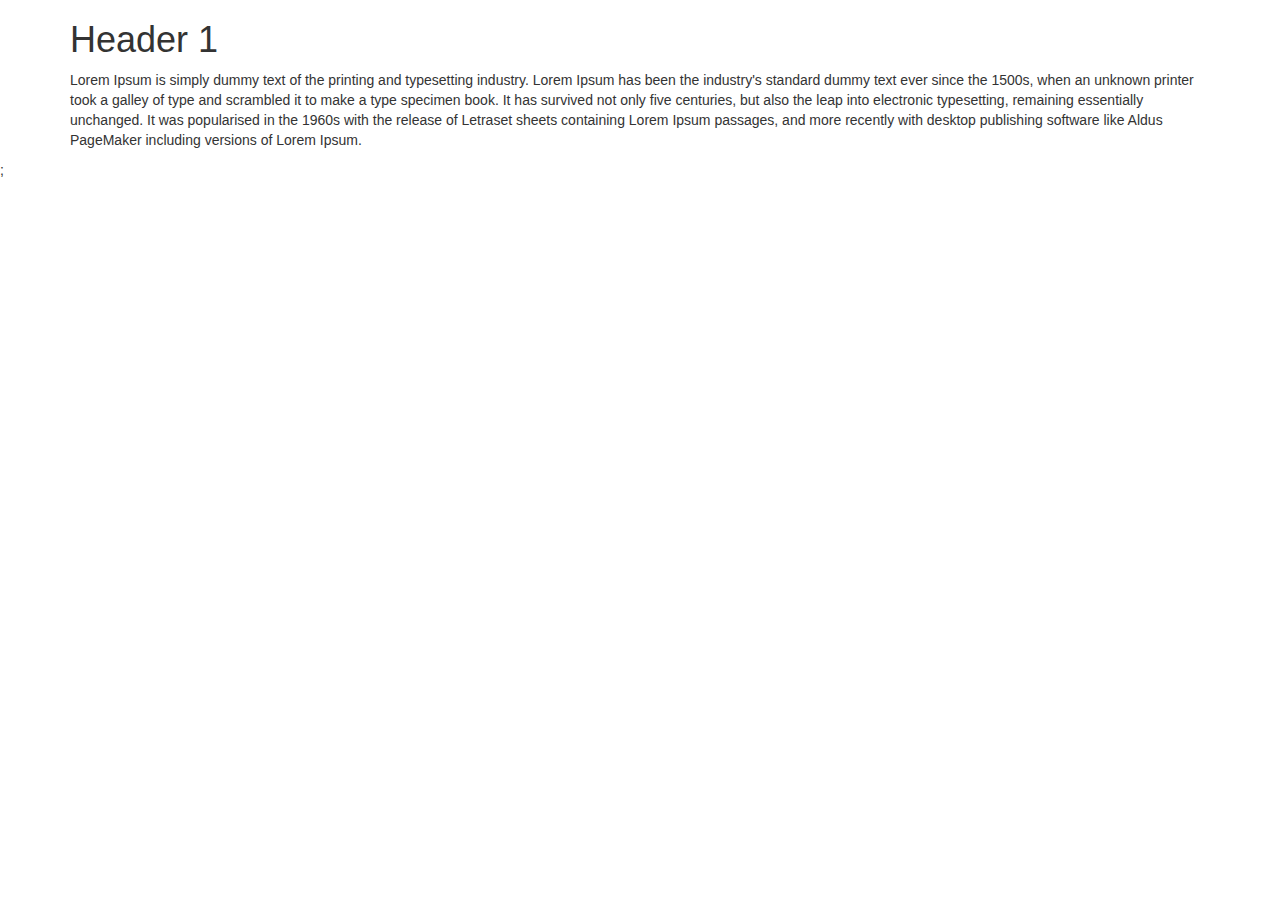
<file: simple-website-generator/index.html>
<!DOCTYPE html>
    <html lang="en">
    <head>
        <meta charset="UTF-8">
        <meta http-equiv="X-UA-Compatible" content="IE=edge">
        <meta name="viewport" content="width=device-width, initial-scale=1.0">
        <title>Document</title>
        <link rel="stylesheet" href="https://maxcdn.bootstrapcdn.com/bootstrap/3.4.1/css/bootstrap.min.css">
    </head>
    <body>
    <div class="container">
    
     <h1 class= "fw-normal fw-bold fst-italic text-start ">Header 1</h1>
     <p class= "text-start ">Lorem Ipsum is simply dummy text of the printing and typesetting industry. Lorem Ipsum has been the industry's standard dummy text ever since the 1500s, when an unknown printer took a galley of type and scrambled it to make a type specimen book. It has survived not only five centuries, but also the leap into electronic typesetting, remaining essentially unchanged. It was popularised in the 1960s with the release of Letraset sheets containing Lorem Ipsum passages, and more recently with desktop publishing software like Aldus PageMaker including versions of Lorem Ipsum.</p>

 
      </div>     
      <!-- jQuery library -->
      <script src="https://ajax.googleapis.com/ajax/libs/jquery/3.6.3/jquery.min.js"></script>

      <!-- Latest compiled JavaScript -->
      <script src="https://maxcdn.bootstrapcdn.com/bootstrap/3.4.1/js/bootstrap.min.js"></script>
    </body>
  </html>;
</file>
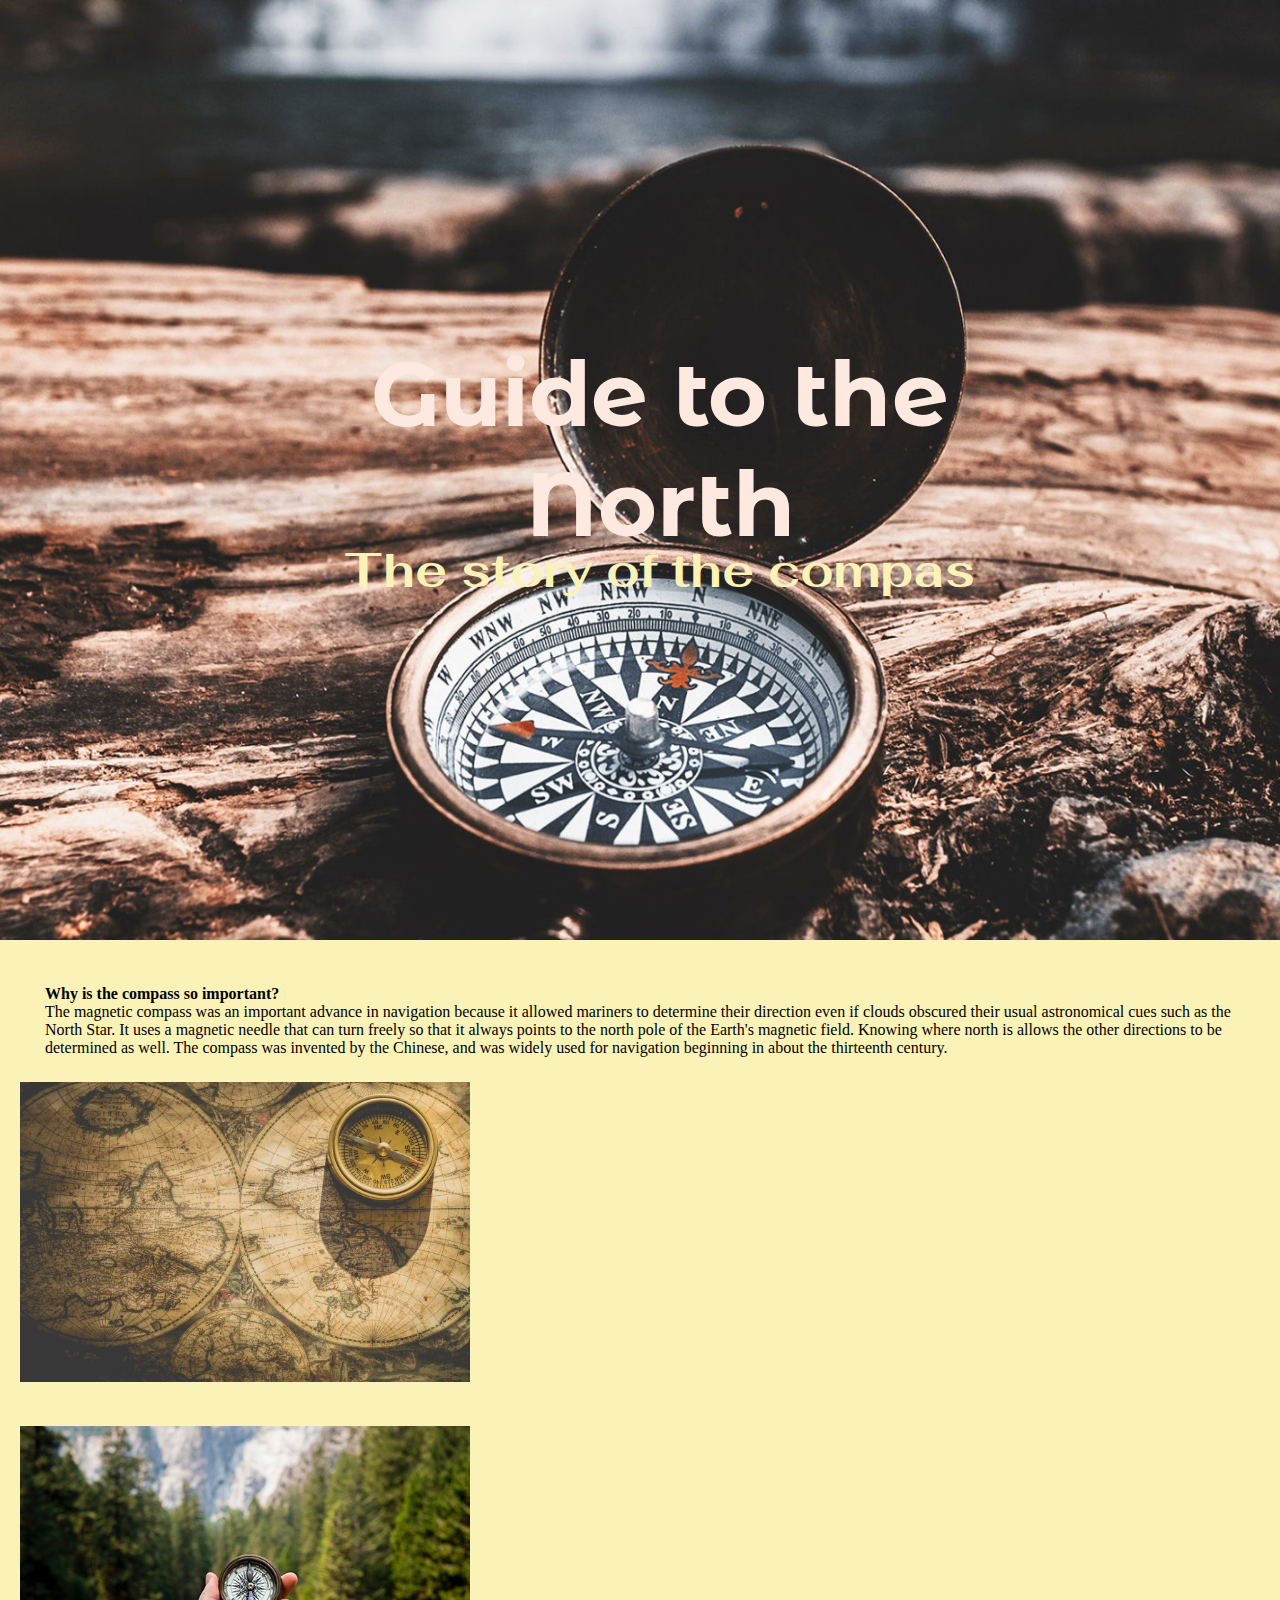
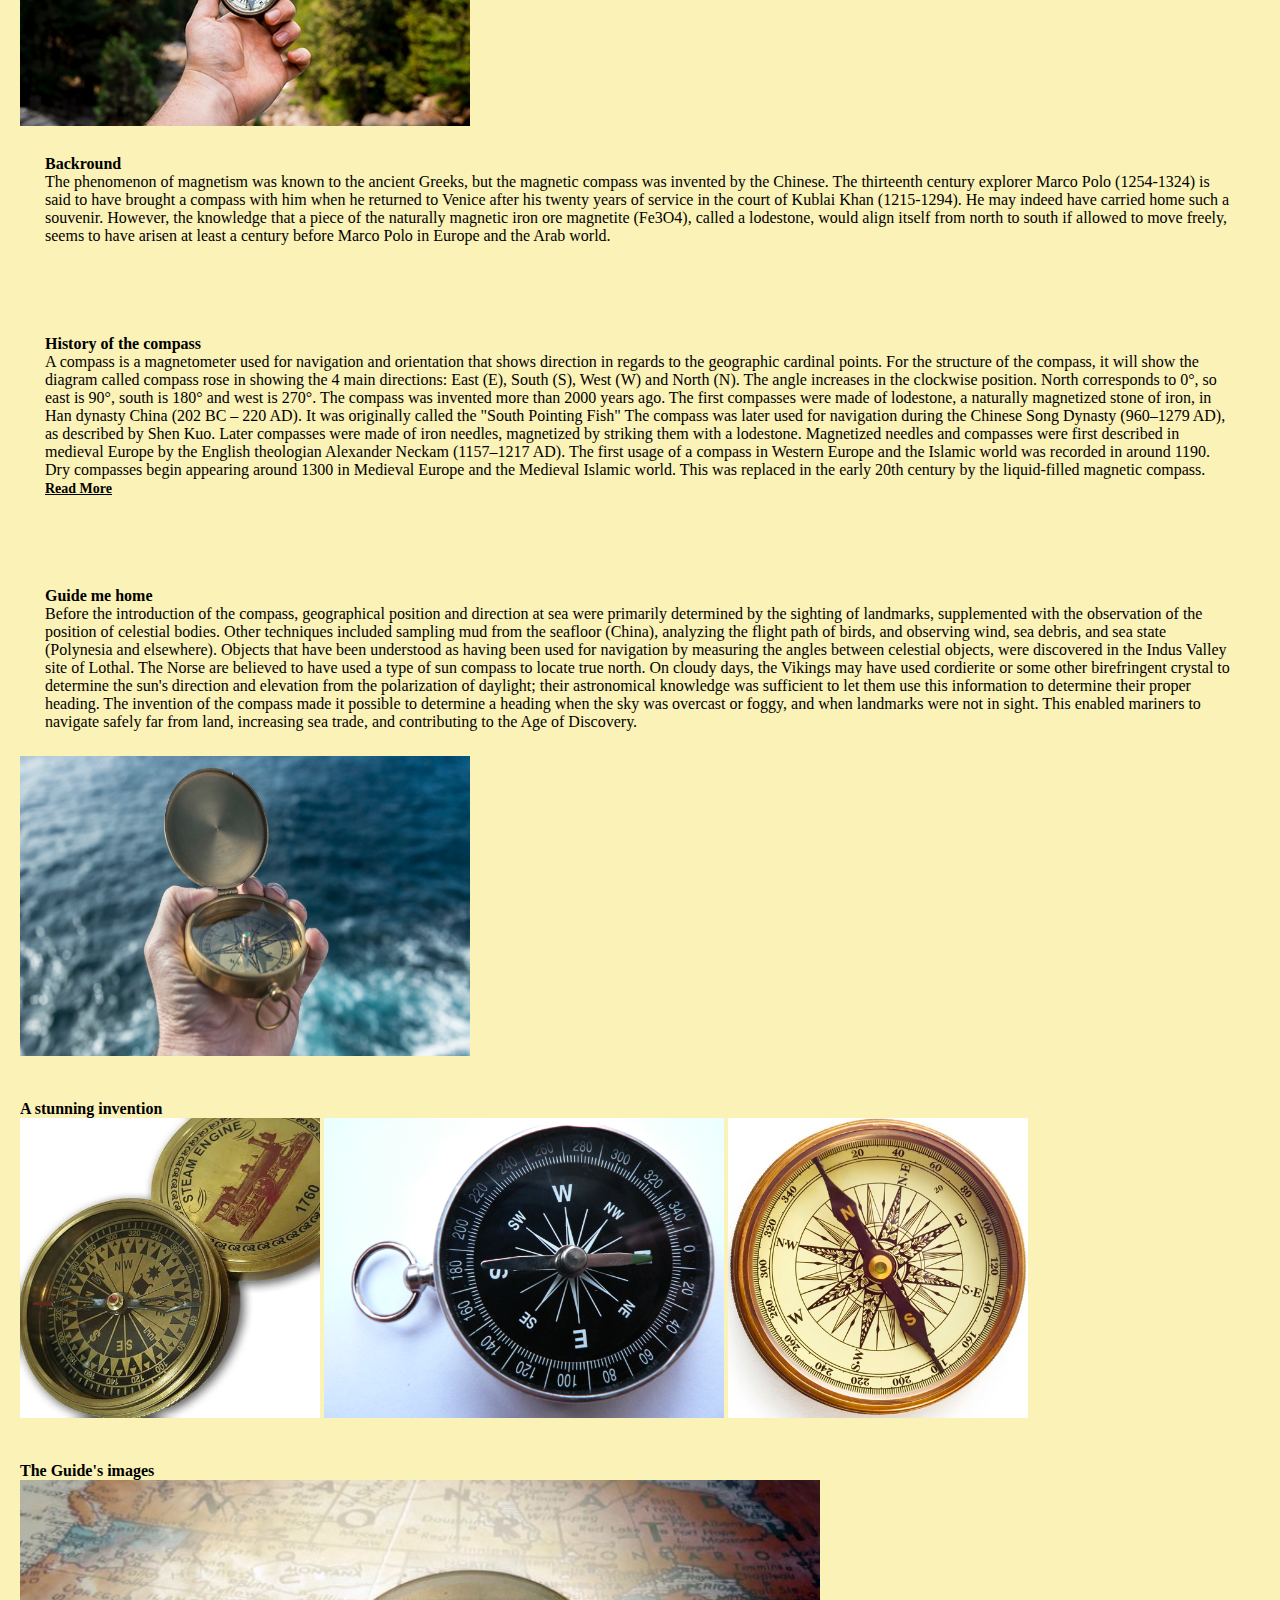
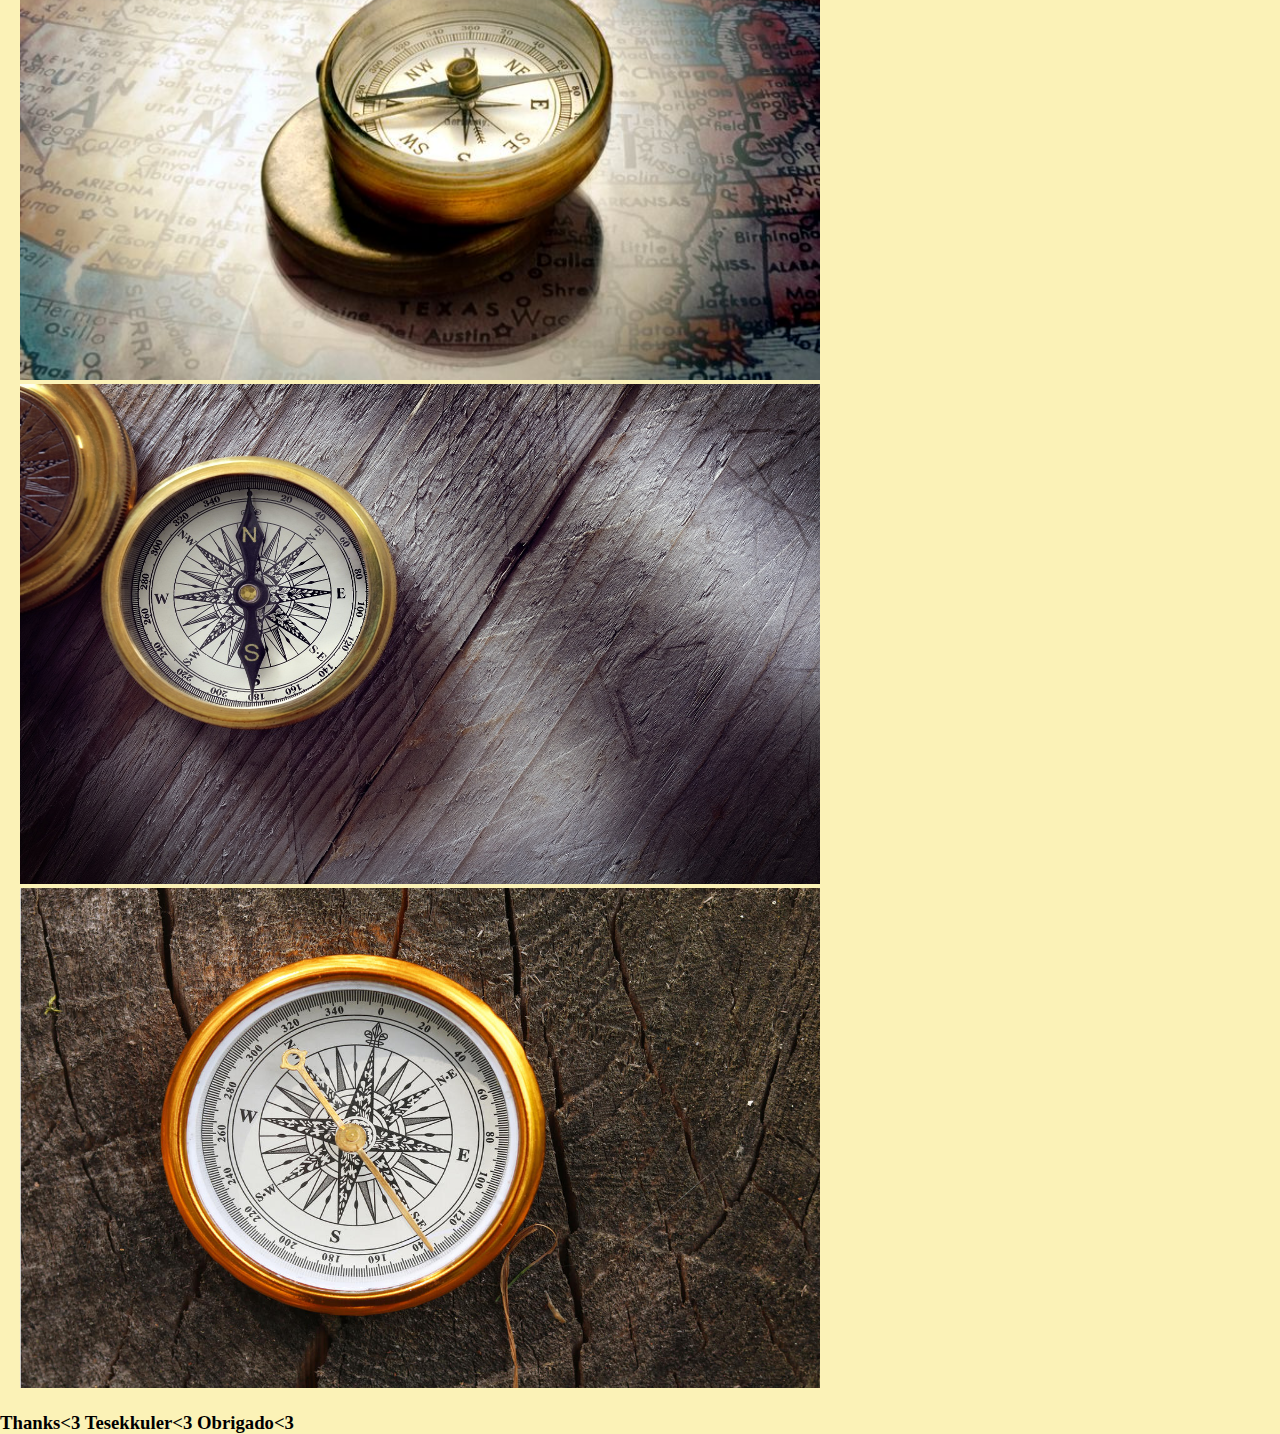
<file: siteuri/grupa1/template.html>
<!DOCTYPE html>
<html>
    <head>
        <meta charset="utf-8">
        <link rel="stylesheet" href="template.css">
        <link rel="preconnect" href="https://fonts.googleapis.com">
        <link href="https://fonts.googleapis.com/css2?family=Fahkwang:wght@500&family=Montserrat+Alternates:wght@500&family=Prompt:ital,wght@1,500&display=swap" rel="stylesheet">
        <link href="https://cdn.jsdelivr.net/npm/bootstrap@5.1.3/dist/css/bootstrap.min.css" rel="stylesheet" integrity="sha384-1BmE4kWBq78iYhFldvKuhfTAU6auU8tT94WrHftjDbrCEXSU1oBoqyl2QvZ6jIW3" crossorigin="anonymous">
        <script src="https://ajax.googleapis.com/ajax/libs/jquery/3.5.1/jquery.min.js"></script>
        <script src="https://maxcdn.bootstrapcdn.com/bootstrap/3.4.1/js/bootstrap.min.js"></script>
        <!-- Do not delete/edit anything above -->


        <!-- By changing the text between the title tags the name of the internet tab will be changed -->
        <title>The Compass</title>
    </head>
    <body style="background-color:#FBF2B7;">

        <!-- HERO SECTION -->
        <!-- You can edit the title & the subtitle in the h1 tags -->
        <!-- To change the image of the hero open the template.css and change in the #hero background tag-->

        <section id="hero">
            <div id="hero-content">
                <!-- Change the text -->
                <h1 id="hero-title">Guide to the North</h1>
                <h1 id="hero-subtitle">The story of the compas</h1>
            </div>
        </section>

        <!-- RIGHT IMAGE SECTION -->
        <!-- You can edit or add more text tags(ex: h1, h2, p) in the col-8 div -->
        <!-- You can edit the image by editing the src of the img tag in the col-4 div -->

        <section class="container">
            <div class="row d-flex justify-content-between">
                    <div class="col-8" style="padding: 25px;">
                        <!-- Change the text -->
                        <h4 class="d-flex justify-content-start">Why is the compass so important?</h4>
                        <p class="d-flex justify-content-start text-start">The magnetic compass was an important advance in navigation because it allowed mariners to determine their direction even if clouds obscured their usual astronomical cues such as the North Star. It uses a magnetic needle that can turn freely so that it always points to the north pole of the Earth's magnetic field. Knowing where north is allows the other directions to be determined as well. The compass was invented by the Chinese, and was widely used for navigation beginning in about the thirteenth century.
                        </p>
                    </div>
                    <div class="col-4 text-center">
                        <!-- Change here the src -->
                        <img src="images/compasspoza.jpg" class="img-thumbnail rounded float-right" style="height: 300px; width: 450px;">
                    </div>
            </div>
        </section>

        <!-- LEFT IMAGE SECTION -->
        <!-- You can edit or add more text tags(ex: h1, h2, p) in the col-8 div -->
        <!-- You can edit the image by editing the src of the img tag in the col-4 div -->

        <section class="container">
            <div class="row d-flex justify-content-between">
                <div class="col-4">
                    <!-- Change here the src -->
                    <img src="images/compasspoza2.jpg" class="img-thumbnail rounded float-left" style="height: 300px; width: 450px;">
                </div>
                <div class="col-8 " style="padding: 25px;">
                    <!-- Change the text -->
                    <h4 class="d-flex justify-content-end">Backround</h4>
                    <p class="d-flex justify-content-end text-end">The phenomenon of magnetism was known to the ancient Greeks, but the magnetic compass was invented by the Chinese. The thirteenth century explorer Marco Polo (1254-1324) is said to have brought a compass with him when he returned to Venice after his twenty years of service in the court of Kublai Khan (1215-1294). He may indeed have carried home such a souvenir. However, the knowledge that a piece of the naturally magnetic iron ore magnetite (Fe3O4), called a lodestone, would align itself from north to south if allowed to move freely, seems to have arisen at least a century before Marco Polo in Europe and the Arab world.</p>
                </div>
            </div>
        </section>

        <!-- NO IMAGE TEXT SECTION -->
        <!-- You can edit or add more text tags (ex: h1, h2, p)  -->
        <!-- To change the redirect link edit the href in the a tag below -->
        <section class="container">
                <div style="padding: 25px;">
                    <!-- Change the text -->
                    <h4 class="d-flex justify-content-center">History of the compass</h4>
                    <p class="d-flex justify-content-end text-center">A compass is a magnetometer used for navigation and orientation that shows direction in regards to the geographic cardinal points. For the structure of the compass, it will show the diagram called compass rose in showing the 4 main directions: East (E), South (S), West (W) and North (N). The angle increases in the clockwise position. North corresponds to 0°, so east is 90°, south is 180° and west is 270°. The compass was invented more than 2000 years ago. The first compasses were made of lodestone, a naturally magnetized stone of iron, in Han dynasty China (202 BC – 220 AD). It was originally called the "South Pointing Fish" The compass was later used for navigation during the Chinese Song Dynasty (960–1279 AD), as described by Shen Kuo. Later compasses were made of iron needles, magnetized by striking them with a lodestone. Magnetized needles and compasses were first described in medieval Europe by the English theologian Alexander Neckam (1157–1217 AD). The first usage of a compass in Western Europe and the Islamic world was recorded in around 1190. Dry compasses begin appearing around 1300 in Medieval Europe and the Medieval Islamic world. This was replaced in the early 20th century by the liquid-filled magnetic compass.</p>
                    <!-- Change link here -->
                    <a class=" d-flex justify-content-center text-center" href="https://en.wikipedia.org/wiki/History_of_the_compass" style="color: black; font-weight: bold; font-size: 14px">Read More</a>
                </div>
        </section>

        <!-- BASIC GALLERY SECTION -->
        <!-- To change the images of the carousel edit the src of the img tag -->
        <!-- You can add as many images as you want by adding new img tags -->
		
		<!-- RIGHT IMAGE SECTION -->
        <!-- You can edit or add more text tags(ex: h1, h2, p) in the col-8 div -->
        <!-- You can edit the image by editing the src of the img tag in the col-4 div -->

        <section class="container">
            <div class="row d-flex justify-content-between">
                    <div class="col-8" style="padding: 25px;">
                        <!-- Change the text -->
                        <h4 class="d-flex justify-content-start">Guide me home</h4>
                        <p class="d-flex justify-content-start text-start">Before the introduction of the compass, geographical position and direction at sea were primarily determined by the sighting of landmarks, supplemented with the observation of the position of celestial bodies.  Other techniques included sampling mud from the seafloor (China), analyzing the flight path of birds, and observing wind, sea debris, and sea state (Polynesia and elsewhere).  Objects that have been understood as having been used for navigation by measuring the angles between celestial objects, were discovered in the Indus Valley site of Lothal. The Norse are believed to have used a type of sun compass to locate true north. On cloudy days, the Vikings may have used cordierite or some other birefringent crystal to determine the sun's direction and elevation from the polarization of daylight; their astronomical knowledge was sufficient to let them use this information to determine their proper heading. The invention of the compass made it possible to determine a heading when the sky was overcast or foggy, and when landmarks were not in sight. This enabled mariners to navigate safely far from land, increasing sea trade, and contributing to the Age of Discovery. </p>
                    </div>
                    <div class="col-4 text-center">
                        <!-- Change here the src -->
                        <img src="images/compasspoza3.jpg" class="img-thumbnail rounded float-right" style="height: 300px; width: 450px;">
                    </div>
            </div>
        </section>

        <section class="container">
            <div class="text-center">
                <!-- Change the title -->
                <h4>A stunning invention</h4>
            </div>
            <div class="container d-flex justify-content-between">
                <!-- Change here the src -->
                <img src="images/pozainv1.jpg" class="img-thumbnail rounded float-left" style="height: 300px; width: 300px;">
                <!-- Change here the src -->
                <img src="images/pozainv3.jpg" class="img-thumbnail" style="height: 300px; width: 400px;">
                <!-- Change here the src -->
                <img src="images/pozainv4.jpg" class="img-thumbnail rounded float-right" style="height: 300px; width: 300px;">
            </div>
        </section>

        <!-- CAROUSEL SECTION -->
        <!-- To change the images of the carousel edit the src of the img tag -->
        <!-- You can add as many images as you want by duplicating the carousel-item div -->

        <section class="container">
            <div class="container row">
                <div class="col-2"></div>
                <div class="col-8 text-center">
                    <!-- Change the title -->
                    <h4> The Guide's images</h4>
                </div>
                <div class="col-2"></div>
            </div>
            <div class="row d-flex justify-content-between">
                <div class="col-2"></div>
                <div class="col-8">
                    <div class="container">
                        <div class="carousel slide" id="carouselTemplate" data-ride="carousel">
                            <div class="carousel-inner">
                                <div class="carousel-item">
                                    <!-- Change here the src -->
                                    <img src="images/carusel1.jpg" alt="First Image" class="d-block carousel-image">
                                </div>
                                <div class="carousel-item active">
                                    <!-- Change here the src -->
                                    <img src="images/carusel2.jpg" alt="Second Image" class="d-block carousel-image">
                                </div>
                                <div class="carousel-item">
                                    <!-- Change here the src -->
                                    <img src="images/carusel3.jpg" alt="Third Image" class="d-block carousel-image">
                                </div>
                            </div>
                            <a href="#carouselTemplate" class="carousel-control-prev" data-slide="prev">
                                <span class="carousel-control-prev-icon" aria-hidden="false"></span>
                            </a>
                            <a href="#carouselTemplate" class="carousel-control-next" data-slide="next">
                                <span class="carousel-control-next-icon" aria-hidden="false"></span>
                            </a>
                        </div>
                </div>
                </div>
                <div class="col-2"></div>
            </div>
            
        </section>

        <!-- FOOTER SECTION -->
        <!-- To modify the text in the footer edit the "Footer text example" -->
        <footer class="bg-dark text-center text-lg-start">
            <h3 class="text-light text-center">Thanks<3 Tesekkuler<3 Obrigado<3 </h3>
        </footer>



        <!-- DO NOT MODIFY -->
        <script src="https://code.jquery.com/jquery-3.2.1.slim.min.js" integrity="sha384-KJ3o2DKtIkvYIK3UENzmM7KCkRr/rE9/Qpg6aAZGJwFDMVNA/GpGFF93hXpG5KkN" crossorigin="anonymous"></script>
        <script src="https://cdnjs.cloudflare.com/ajax/libs/popper.js/1.12.9/umd/popper.min.js" integrity="sha384-ApNbgh9B+Y1QKtv3Rn7W3mgPxhU9K/ScQsAP7hUibX39j7fakFPskvXusvfa0b4Q" crossorigin="anonymous"></script>
        <script src="https://maxcdn.bootstrapcdn.com/bootstrap/4.0.0/js/bootstrap.min.js" integrity="sha384-JZR6Spejh4U02d8jOt6vLEHfe/JQGiRRSQQxSfFWpi1MquVdAyjUar5+76PVCmYl" crossorigin="anonymous"></script>

    </body>
</html>
</file>
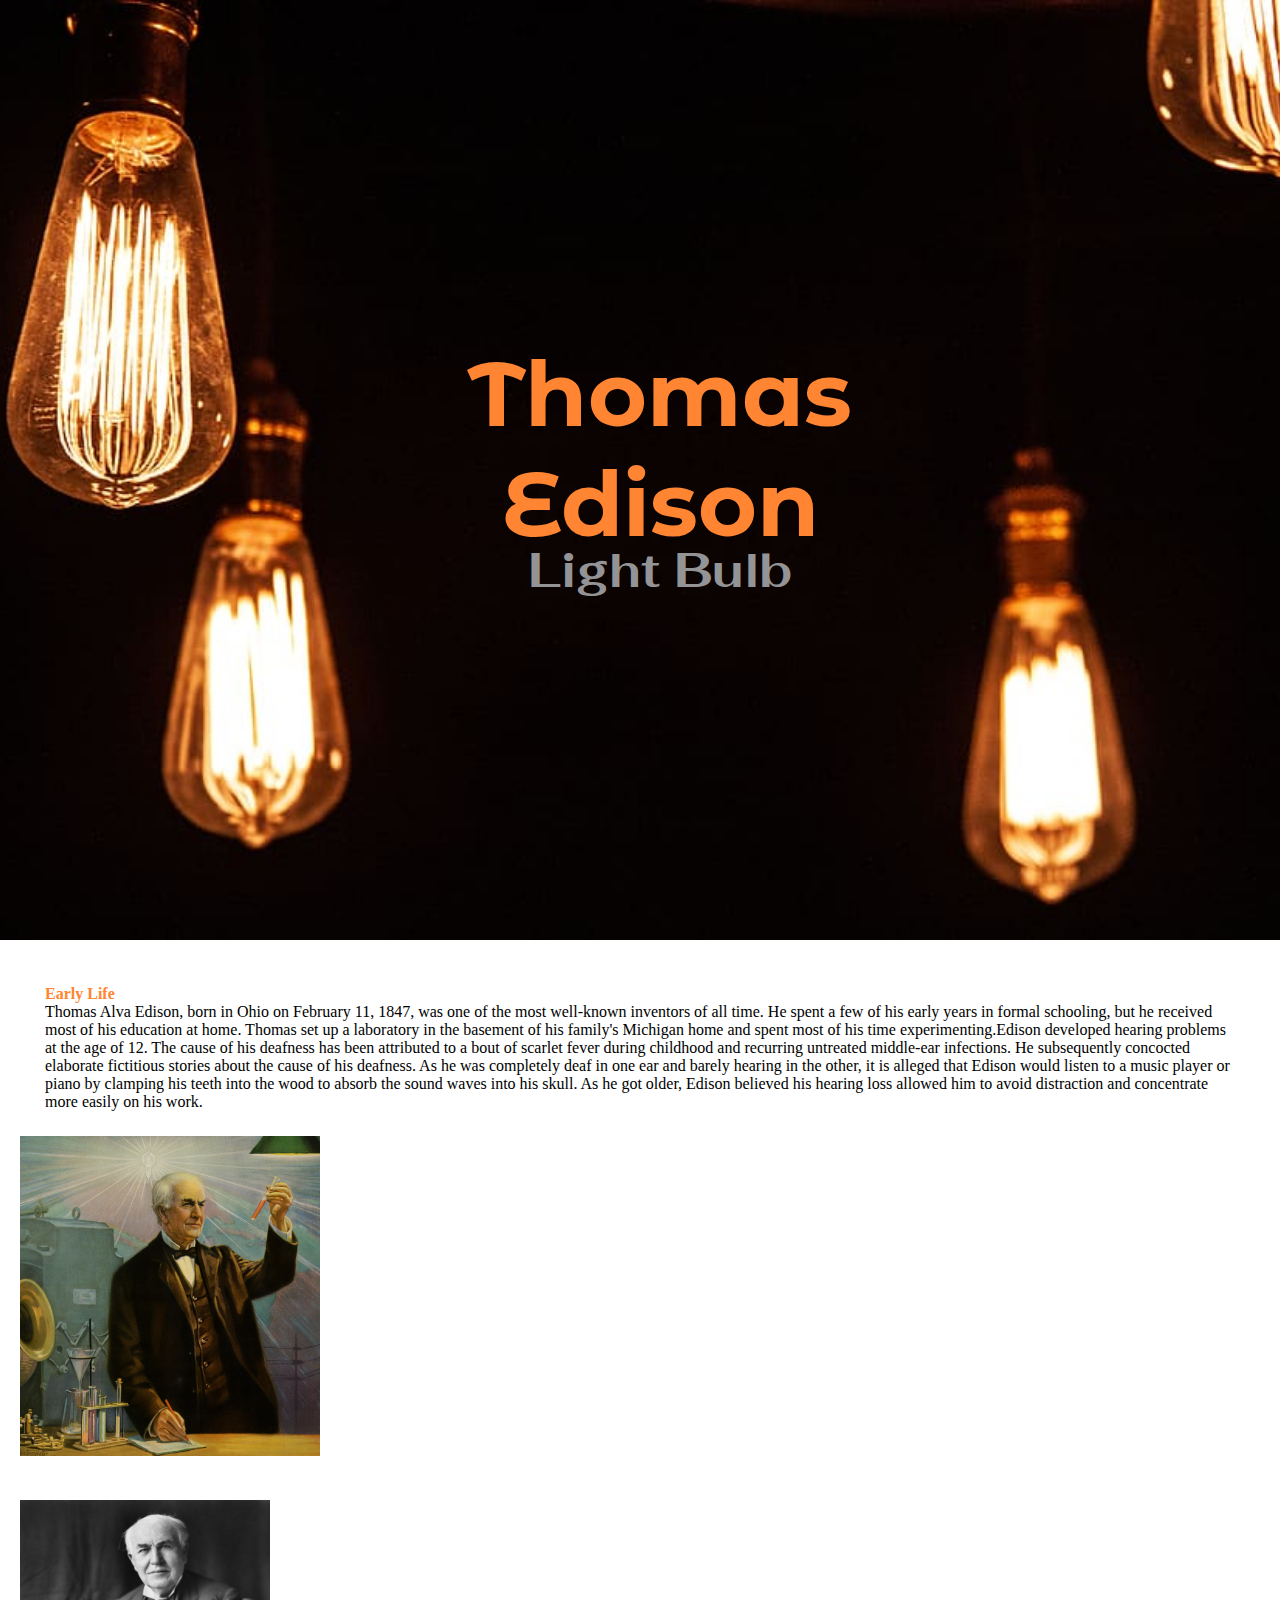
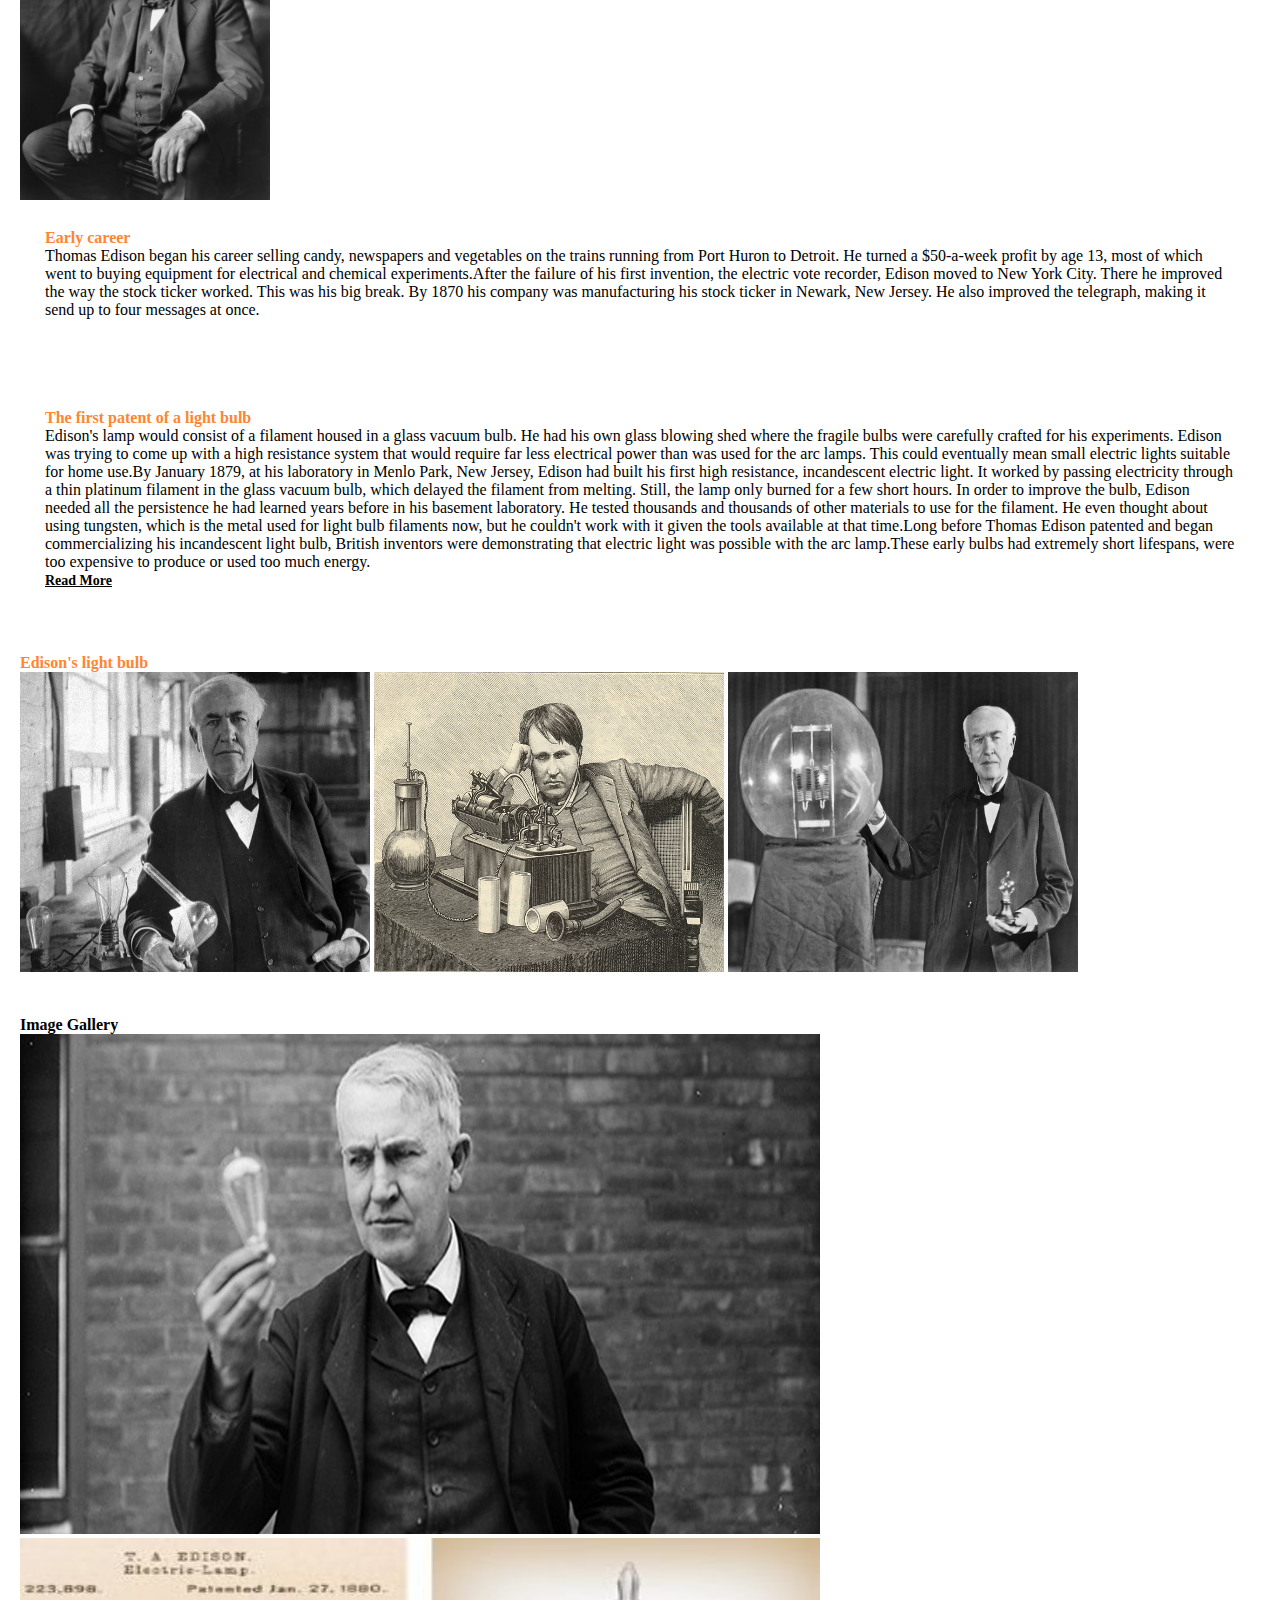
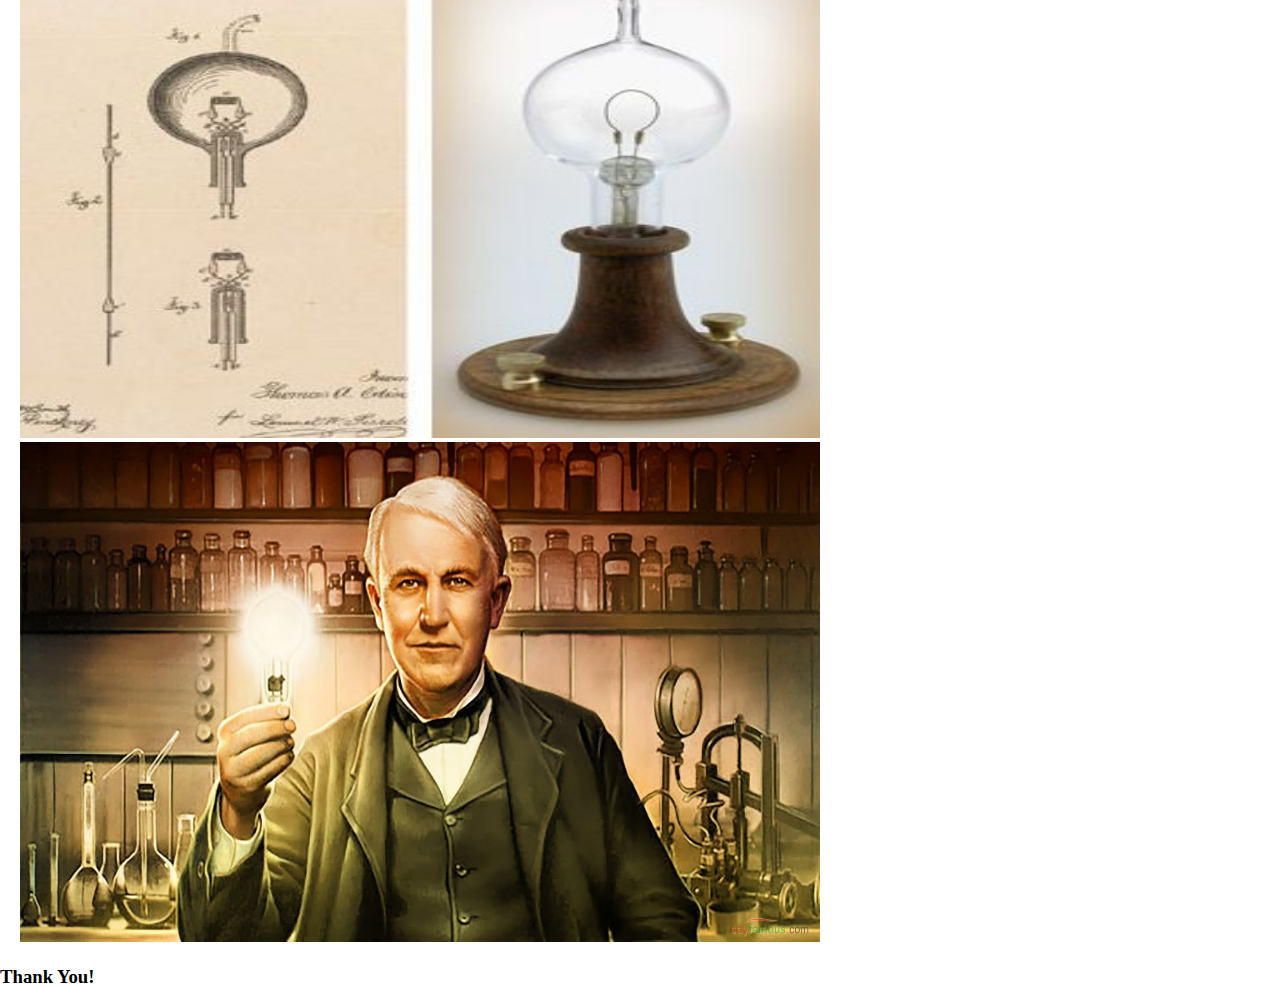
<file: siteuri/grupa2/template.html>
<!DOCTYPE html>
<html>
    <head>
        <meta charset="utf-8">
        <link rel="stylesheet" href="template.css">
        <link rel="preconnect" href="https://fonts.googleapis.com">
        <link href="https://fonts.googleapis.com/css2?family=Fahkwang:wght@500&family=Montserrat+Alternates:wght@500&family=Prompt:ital,wght@1,500&display=swap" rel="stylesheet">
        <link href="https://cdn.jsdelivr.net/npm/bootstrap@5.1.3/dist/css/bootstrap.min.css" rel="stylesheet" integrity="sha384-1BmE4kWBq78iYhFldvKuhfTAU6auU8tT94WrHftjDbrCEXSU1oBoqyl2QvZ6jIW3" crossorigin="anonymous">
        <script src="https://ajax.googleapis.com/ajax/libs/jquery/3.5.1/jquery.min.js"></script>
        <script src="https://maxcdn.bootstrapcdn.com/bootstrap/3.4.1/js/bootstrap.min.js"></script>
        <!-- Do not delete/edit anything above -->


        <!-- By changing the text between the title tags the name of the internet tab will be changed -->
        <title>Thomas Edinson - the inventor of the light bulb</title>
    </head>
    <body>

        <!-- HERO SECTION -->
        <!-- You can edit the title & the subtitle in the h1 tags -->
        <!-- To change the image of the hero open the template.css and change in the #hero background tag-->

        <section id="hero">
            <div id="hero-content">
                <!-- Change the text -->
                <h1 id="hero-title">Thomas Edison</h1>
                <h1 id="hero-subtitle">Light Bulb</h1>
            </div>
        </section>

        <!-- RIGHT IMAGE SECTION -->
        <!-- You can edit or add more text tags(ex: h1, h2, p) in the col-8 div -->
        <!-- You can edit the image by editing the src of the img tag in the col-4 div -->

        <section class="container">
            <div class="row d-flex justify-content-between">
                    <div class="col-8" style="padding: 25px;">
                        <!-- Change the text -->
                        <h4 class="d-flex justify-content-start" style="color:#ff8533;">Early Life</h4>
                        <p class="d-flex justify-content-start text-start">Thomas Alva Edison, born in Ohio on February 11, 1847, was one of the most well-known inventors of all time. He spent a few of his
						early years in formal schooling, but he received most of his education at home. 
                        Thomas set up a laboratory in the basement of his family's Michigan home and spent most of his time experimenting.Edison developed hearing problems at the age of 12. The cause of his deafness has been attributed to a bout of scarlet fever during childhood and recurring untreated middle-ear infections.
                         He subsequently concocted elaborate fictitious stories about the cause of his deafness.
                          As he was completely deaf in one ear and barely hearing in the other, it is alleged that Edison would listen to a music player or piano by clamping 
                          his teeth into the wood to absorb the sound waves into his skull. As he got older, Edison believed his hearing loss allowed him to avoid distraction and concentrate more easily on his work.
                        </p>
                    </div>
                    <div class="col-4 text-center">
                        <!-- Change here the src -->
                        <img src="images/edison1.jpg" class="img-thumbnail rounded float-right" style="height: 320px; width: 300px;">
                    </div>
            </div>
        </section>

        <!-- LEFT IMAGE SECTION -->
        <!-- You can edit or add more text tags(ex: h1, h2, p) in the col-8 div -->
        <!-- You can edit the image by editing the src of the img tag in the col-4 div -->

        <section class="container">
            <div class="row d-flex justify-content-between">
                <div class="col-4">
                    <!-- Change here the src -->
                    <img src="images/edison2.jpg" class="img-thumbnail rounded float-left" style="height: 300px; width: 250px;">
                </div>
                <div class="col-8 " style="padding: 25px;">
                    <!-- Change the text -->
                    <h4 class="d-flex justify-content-end" style="color:#ff8533;">Early career</h4>
                    <p class="d-flex justify-content-end text-end">Thomas Edison began his career selling candy, newspapers and vegetables on the trains running from Port Huron to Detroit.
                         He turned a $50-a-week profit by age 13, most of which went to buying equipment for electrical and chemical experiments.After the failure of his first invention, the electric vote recorder, Edison moved to New York City.
                          There he improved the way the stock ticker worked. This was his big break. By 1870 his company was manufacturing his stock ticker in Newark, New Jersey.
                          He also improved the telegraph, making it send up to four messages at once.</p>
                </div>
            </div>
        </section>

        <!-- NO IMAGE TEXT SECTION -->
        <!-- You can edit or add more text tags (ex: h1, h2, p)  -->
        <!-- To change the redirect link edit the href in the a tag below -->
        <section class="container">
                <div style="padding: 25px;">
                    <!-- Change the text -->
                    <h4 class="d-flex justify-content-center" style="color:#ff8533;">The first patent of a light bulb</h4>
                    <p class="d-flex justify-content-end text-center">Edison's lamp would consist of a filament housed in a glass vacuum bulb. He had his own glass blowing shed where the fragile bulbs were carefully crafted for his experiments.
                         Edison was trying to come up with a high resistance system that would require far less electrical power than was used for the arc lamps. 
                        This could eventually mean small electric lights suitable for home use.By January 1879, at his laboratory in Menlo Park, New Jersey, Edison had built his first high resistance, incandescent electric light. It worked by passing electricity through a thin platinum filament in the glass vacuum bulb, which delayed the filament from melting.
                         Still, the lamp only burned for a few short hours. In order to improve the bulb, Edison needed all the persistence he had learned years before in his basement laboratory. He tested thousands and thousands of other materials to use for the filament. 
                        He even thought about using tungsten, which is the metal used for light bulb filaments now, but he couldn't work with it given the tools available at that time.Long before Thomas Edison patented and began commercializing his incandescent light bulb, British inventors were demonstrating that electric light was possible with the arc lamp.These early bulbs had extremely short lifespans, were too expensive to produce or used too much energy.</p>
                    <!-- Change link here -->
                    <a class=" d-flex justify-content-center text-center" href="https://www.thoughtco.com/who-invented-the-lightbulb-1991698" style="color: black; font-weight: bold; font-size: 14px">Read More</a>
                </div>
        </section>

        <!-- BASIC GALLERY SECTION -->
        <!-- To change the images of the carousel edit the src of the img tag -->
        <!-- You can add as many images as you want by adding new img tags -->

        <section class="container">
            <div class="text-center" style="color:#ff8533;">
                <!-- Change the title -->
                <h4>Edison's light bulb</h4>
            </div>
            <div class="container d-flex justify-content-between">
                <!-- Change here the src -->
                <img src="images/edison3.jpg" class="img-thumbnail rounded float-left" style="height: 300px; width: 350px;">
                <!-- Change here the src -->
                <img src="images/edison4.png" class="img-thumbnail" style="height: 300px; width: 350px;">
                <!-- Change here the src -->
                <img src="images/edison5.jpg" class="img-thumbnail rounded float-right" style="height: 300px; width: 350px;">
            </div>
        </section>

        <!-- CAROUSEL SECTION -->
        <!-- To change the images of the carousel edit the src of the img tag -->
        <!-- You can add as many images as you want by duplicating the carousel-item div -->

        <section class="container">
            <div class="container row">
                <div class="col-2"></div>
                <div class="col-8 text-center">
                    <!-- Change the title -->
                    <h4>Image Gallery</h4>
                </div>
                <div class="col-2"></div>
            </div>
            <div class="row d-flex justify-content-between">
                <div class="col-2"></div>
                <div class="col-8">
                    <div class="container">
                        <div class="carousel slide" id="carouselTemplate" data-ride="carousel">
                            <div class="carousel-inner">
                                <div class="carousel-item">
                                    <!-- Change here the src -->
                                    <img src="images/edison8.jpg" alt="First Image" class="d-block carousel-image">
                                </div>
                                <div class="carousel-item active">
                                    <!-- Change here the src -->
                                    <img src="images/bulb2.jpg" alt="Second Image" class="d-block carousel-image">
                                </div>
                                <div class="carousel-item">
                                    <!-- Change here the src -->
                                    <img src="images/edison10.jpg" alt="Third Image" class="d-block carousel-image">
                                </div>
                            </div>
                            <a href="#carouselTemplate" class="carousel-control-prev" data-slide="prev">
                                <span class="carousel-control-prev-icon" aria-hidden="false"></span>
                            </a>
                            <a href="#carouselTemplate" class="carousel-control-next" data-slide="next">
                                <span class="carousel-control-next-icon" aria-hidden="false"></span>
                            </a>
                        </div>
                </div>
                </div>
                <div class="col-2"></div>
            </div>
            
        </section>

        <!-- FOOTER SECTION -->
        <!-- To modify the text in the footer edit the "Footer text example" -->
        <footer class="bg-dark text-center text-lg-start">
            <h3 class="text-light text-center">Thank You!</h3>
        </footer>



        <!-- DO NOT MODIFY -->
        <script src="https://code.jquery.com/jquery-3.2.1.slim.min.js" integrity="sha384-KJ3o2DKtIkvYIK3UENzmM7KCkRr/rE9/Qpg6aAZGJwFDMVNA/GpGFF93hXpG5KkN" crossorigin="anonymous"></script>
        <script src="https://cdnjs.cloudflare.com/ajax/libs/popper.js/1.12.9/umd/popper.min.js" integrity="sha384-ApNbgh9B+Y1QKtv3Rn7W3mgPxhU9K/ScQsAP7hUibX39j7fakFPskvXusvfa0b4Q" crossorigin="anonymous"></script>
        <script src="https://maxcdn.bootstrapcdn.com/bootstrap/4.0.0/js/bootstrap.min.js" integrity="sha384-JZR6Spejh4U02d8jOt6vLEHfe/JQGiRRSQQxSfFWpi1MquVdAyjUar5+76PVCmYl" crossorigin="anonymous"></script>

    </body>
</html>
</file>
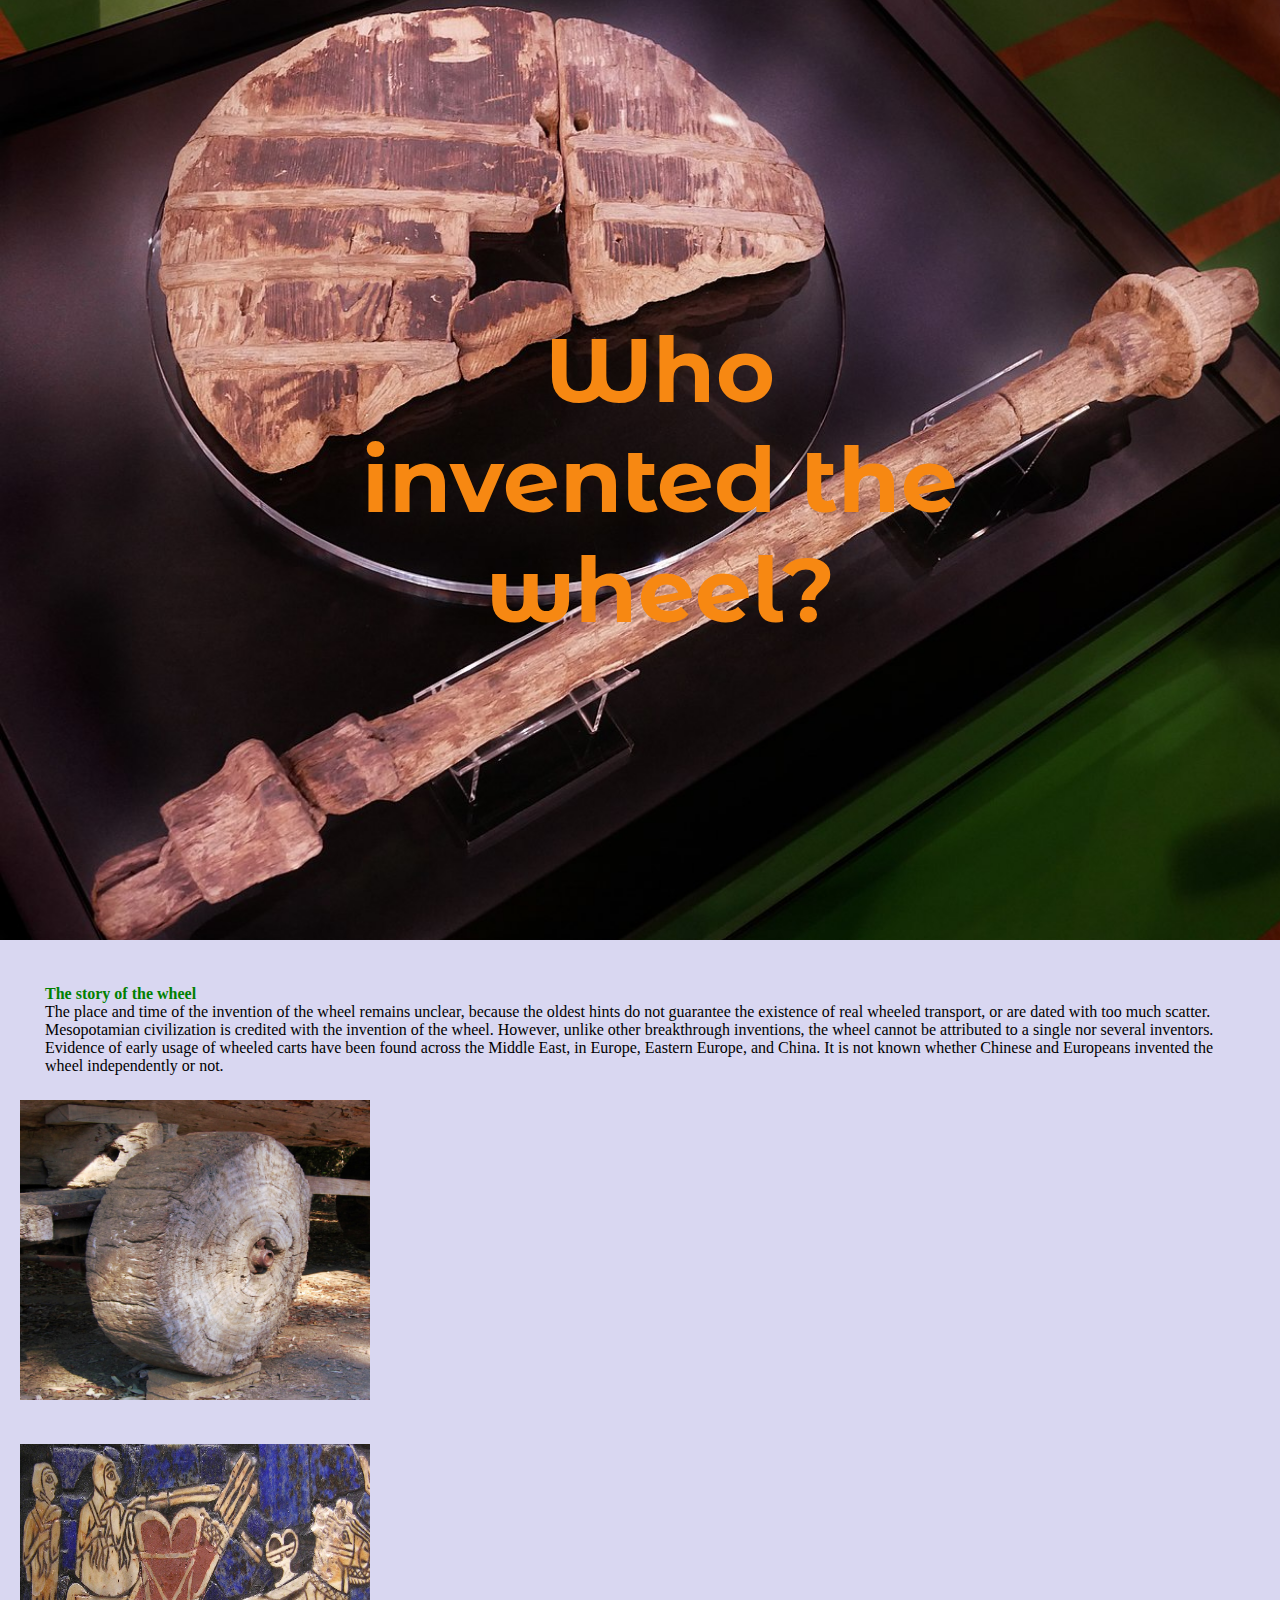
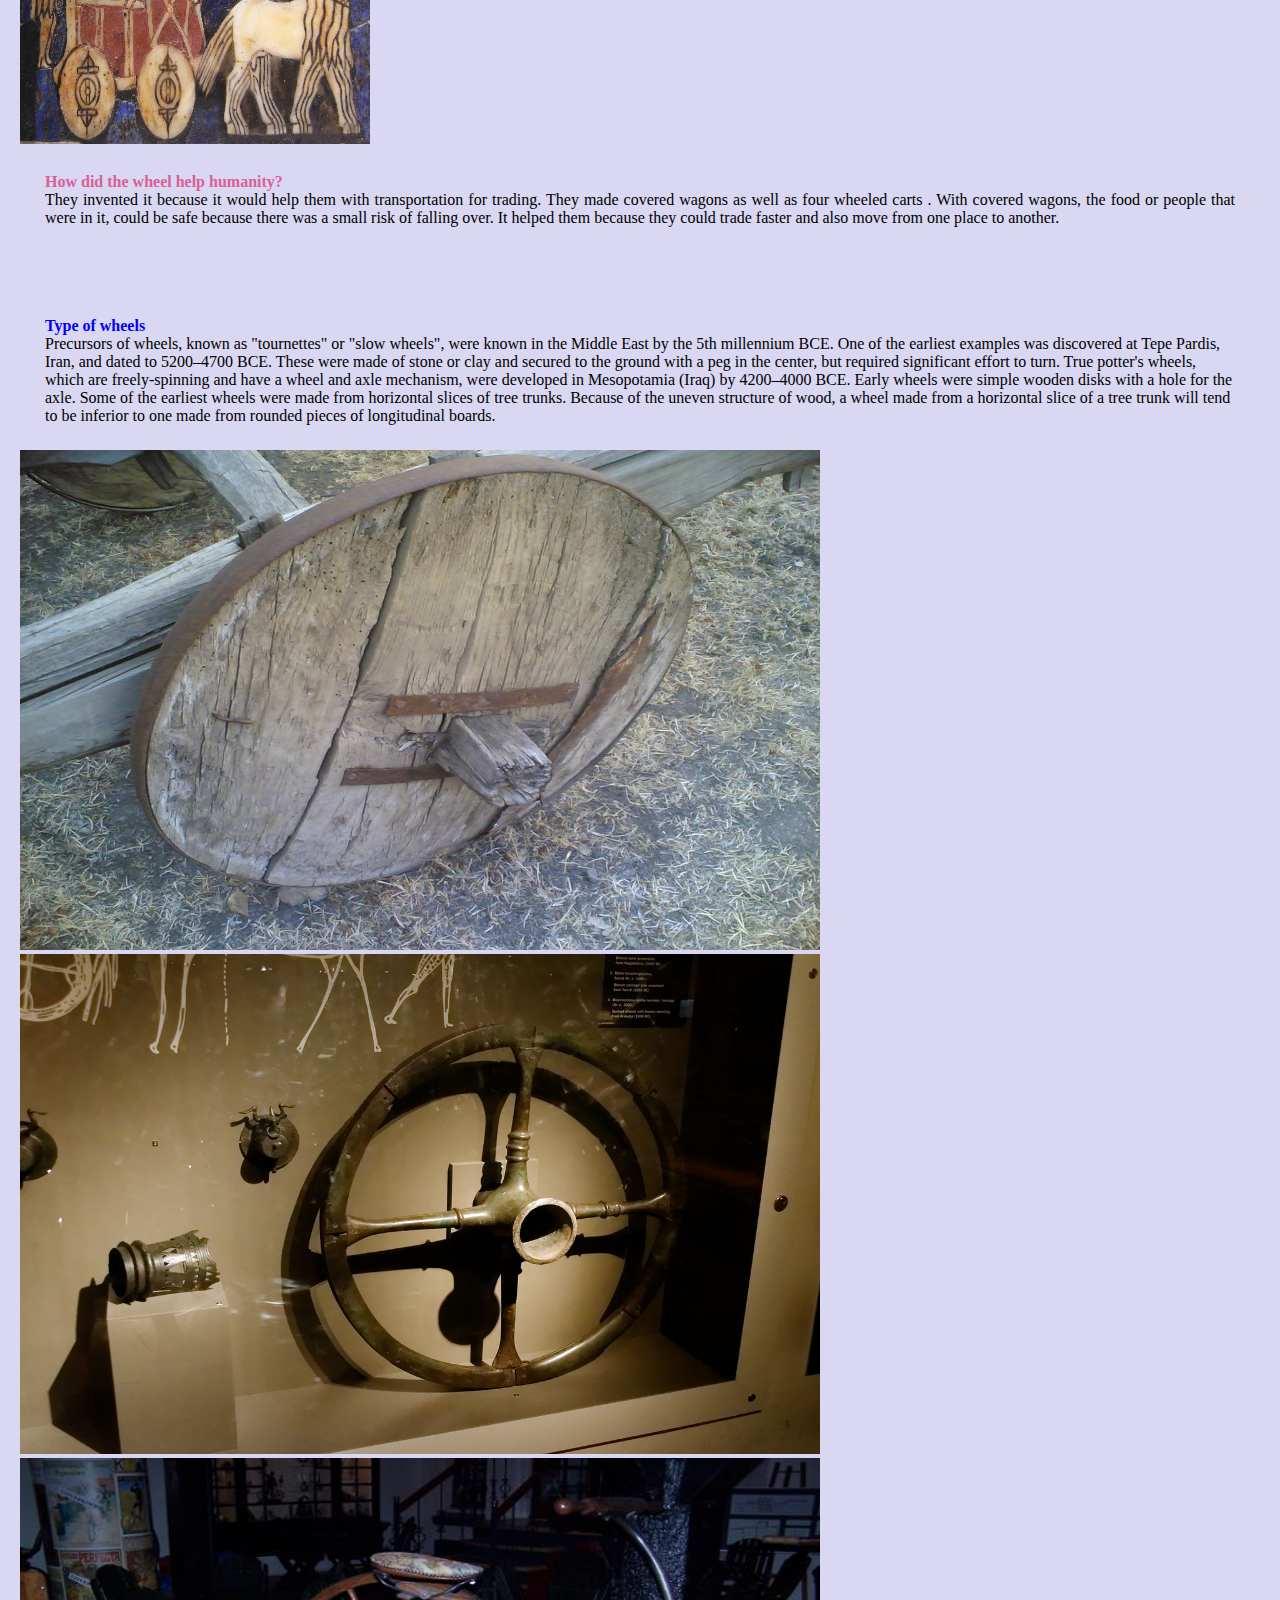
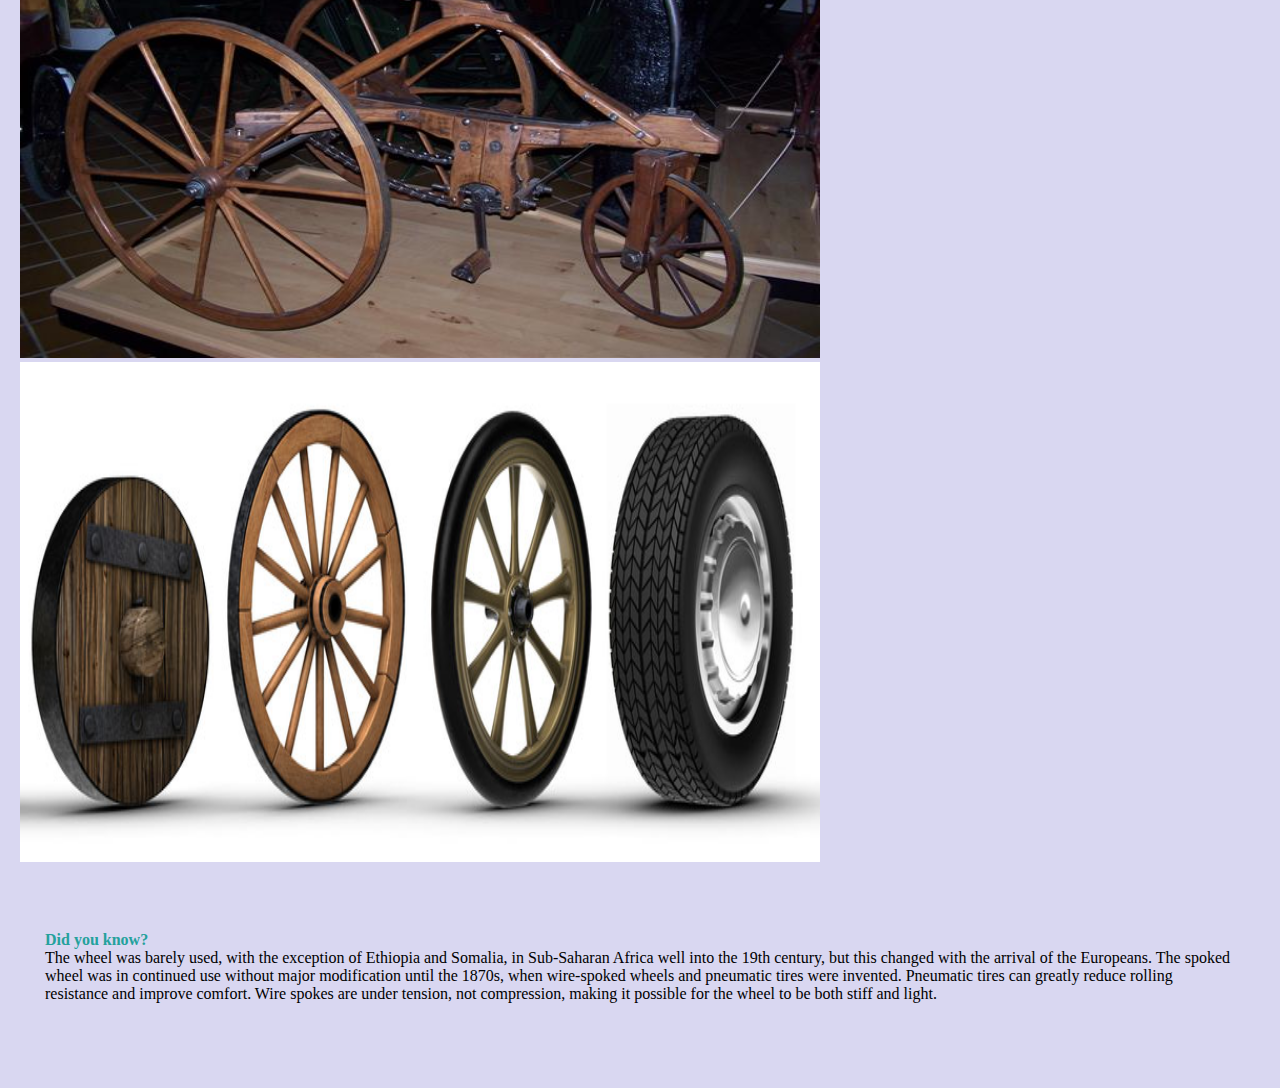
<file: siteuri/grupa3/template.html>
<!DOCTYPE html>
<html>
    <head>
        <meta charset="utf-8">
        <link rel="stylesheet" href="template.css">
        <link rel="preconnect" href="https://fonts.googleapis.com">
        <link href="https://fonts.googleapis.com/css2?family=Fahkwang:wght@500&family=Montserrat+Alternates:wght@500&family=Prompt:ital,wght@1,500&display=swap" rel="stylesheet">
        <link href="https://cdn.jsdelivr.net/npm/bootstrap@5.1.3/dist/css/bootstrap.min.css" rel="stylesheet" integrity="sha384-1BmE4kWBq78iYhFldvKuhfTAU6auU8tT94WrHftjDbrCEXSU1oBoqyl2QvZ6jIW3" crossorigin="anonymous">
        <script src="https://ajax.googleapis.com/ajax/libs/jquery/3.5.1/jquery.min.js"></script>
        <script src="https://maxcdn.bootstrapcdn.com/bootstrap/3.4.1/js/bootstrap.min.js"></script>
        <!-- Do not delete/edit anything above -->


        <!-- By changing the text between the title tags the name of the internet tab will be changed -->
        <title>Wheel Inventor</title>
    </head>
    <body style="background-color:#D9D7F1;">

        <!-- HERO SECTION -->
        <!-- You can edit the title & the subtitle in the h1 tags -->
        <!-- To change the image of the hero open the template.css and change in the #hero background tag-->

        <section id="hero">
            <div id="hero-content">
                <!-- Change the text -->
                <h1 id="hero-title" style="color: #F78812;">Who invented the wheel?</h1>
                <h1 id="hero-subtitle"></h1>
            </div>
        </section>

        <!-- RIGHT IMAGE SECTION -->
        <!-- You can edit or add more text tags(ex: h1, h2, p) in the col-8 div -->
        <!-- You can edit the image by editing the src of the img tag in the col-4 div -->

        <section class="container">
            <div class="row d-flex justify-content-between">
                    <div class="col-8" style="padding: 25px;">
                        <!-- Change the text -->
                        <h4 class="d-flex justify-content-start" style="color: green;"><b>The story of the wheel</b></h4>
                        <p class="d-flex justify-content-start text-start">The place and time of the invention of the wheel remains unclear, because the oldest hints do not guarantee the existence of real wheeled transport, or are dated with too much scatter. 
						Mesopotamian civilization is credited with the invention of the wheel. 
						However, unlike other breakthrough inventions, the wheel cannot be attributed to a single nor several inventors. 
						Evidence of early usage of wheeled carts have been found across the Middle East, in Europe, Eastern Europe, and China. 
						It is not known whether Chinese and Europeans invented the wheel independently or not.
                        </p>
                    </div>
                    <div class="col-4 text-center">
                        <!-- Change here the src -->
                        <img src="images/wood wheel.png" class="img-thumbnail rounded float-right" style="height: 300px; width: 350px;">
                    </div>
            </div>
        </section>

        <!-- LEFT IMAGE SECTION -->
        <!-- You can edit or add more text tags(ex: h1, h2, p) in the col-8 div -->
        <!-- You can edit the image by editing the src of the img tag in the col-4 div -->

        <section class="container">
            <div class="row d-flex justify-content-between">
                <div class="col-4">
                    <!-- Change here the src -->
                    <img src="images/wheel cart.jpg" class="img-thumbnail rounded float-left" style="height: 300px; width: 350px;">
                </div>
                <div class="col-8 " style="padding: 25px;">
                    <!-- Change the text -->
                    <h4 class="d-flex justify-content-start" style="color:#D96098;"><b>How did the wheel help humanity?</b></h4>
                    <p class="d-flex justify-content-start text-start" style="text-align:justify;">They invented it because it would help them with transportation for trading. 
					They made covered wagons as well as four wheeled carts . 
					With covered wagons, the food or people that were in it, could be safe because there was a small risk of falling over. 
					It helped them because they could trade faster and also move from one place to another.</p>
                </div>
            </div>
        </section>

        <!-- NO IMAGE TEXT SECTION -->
        <!-- You can edit or add more text tags (ex: h1, h2, p)  -->
        <!-- To change the redirect link edit the href in the a tag below -->
        <section class="container">
                <div style="padding: 25px;">
                    <!-- Change the text -->
                    <h4 class="d-flex justify-content-center" style="color: blue;"><b>Type of wheels</b></h4>
                    <p class="d-flex justify-content-end text-center" > Precursors of wheels, known as "tournettes" or "slow wheels", were known in the Middle East by the 5th millennium BCE. 
					One of the earliest examples was discovered at Tepe Pardis, Iran, and dated to 5200–4700 BCE. 
					These were made of stone or clay and secured to the ground with a peg in the center, but required significant effort to turn. 
					True potter's wheels, which are freely-spinning and have a wheel and axle mechanism, were developed in Mesopotamia (Iraq) by 4200–4000 BCE.
					Early wheels were simple wooden disks with a hole for the axle. Some of the earliest wheels were made from horizontal slices of tree trunks. 
					Because of the uneven structure of wood, a wheel made from a horizontal slice of a tree trunk will tend to be inferior to one made from rounded pieces of longitudinal boards.
					</p>
                </div>
				<div class="container row">
            </div>
            <div class="row d-flex justify-content-between">
                <div class="col-2"></div>
                <div class="col-8">
                    <div class="container">
                        <div class="carousel slide" id="carouselTemplate" data-ride="carousel">
                            <div class="carousel-inner">
                                <div class="carousel-item">
                                    <!-- Change here the src -->
                                    <img src="images/Tekerlek.jpg" alt="First Image" class="d-block carousel-image">
                                </div>
                                <div class="carousel-item active">
                                    <!-- Change here the src -->
                                    <img src="images/metal.jpg" alt="Second Image" class="d-block carousel-image">
                                </div>
                                <div class="carousel-item">
                                    <!-- Change here the src -->
                                    <img src="images/tricicleta.jpg" alt="Third Image" class="d-block carousel-image">
                                </div>
								<div class="carousel-item">
                                    <!-- Change here the src -->
                                    <img src="images/evolution.jpg" alt="Third Image" class="d-block carousel-image">
                                </div>
                            </div>
                            <a href="#carouselTemplate" class="carousel-control-prev" data-slide="prev">
                                <span class="carousel-control-prev-icon" aria-hidden="false"></span>
                            </a>
                            <a href="#carouselTemplate" class="carousel-control-next" data-slide="next">
                                <span class="carousel-control-next-icon" aria-hidden="false"></span>
                            </a>
                        </div>
                </div>
                </div>
                <div class="col-2"></div>
        </section>
 <section class="container">
                <div style="padding: 25px;">
                    <!-- Change the text -->
                    <h4 class="d-flex justify-content-center" style="color: #24A19C;"><b>Did you know?</b></h4>
                    <p class="d-flex justify-content-end text-center"> The wheel was barely used, with the exception of Ethiopia and Somalia, in Sub-Saharan Africa well into the 19th century, but this changed with the arrival of the Europeans.
											The spoked wheel was in continued use without major modification until the 1870s, when wire-spoked wheels and pneumatic tires were invented.
											Pneumatic tires can greatly reduce rolling resistance and improve comfort. Wire spokes are under tension, not compression, making it possible for the wheel to be both stiff and light.
					</p>
                </div>
				<div class="container row">
            </div>
        <!-- BASIC GALLERY SECTION -->
        <!-- To change the images of the carousel edit the src of the img tag -->
        <!-- You can add as many images as you want by adding new img tags -->

       
        <!-- CAROUSEL SECTION -->
        <!-- To change the images of the carousel edit the src of the img tag -->
        <!-- You can add as many images as you want by duplicating the carousel-item div -->

        <section class="container">
            
            </div>
            
        </section>

        <!-- FOOTER SECTION -->
        <!-- To modify the text in the footer edit the "Footer text example" -->
        <footer class="bg-dark text-center text-lg-start">
            <h3 class="text-light text-center"></h3>
        </footer>



        <!-- DO NOT MODIFY -->
        <script src="https://code.jquery.com/jquery-3.2.1.slim.min.js" integrity="sha384-KJ3o2DKtIkvYIK3UENzmM7KCkRr/rE9/Qpg6aAZGJwFDMVNA/GpGFF93hXpG5KkN" crossorigin="anonymous"></script>
        <script src="https://cdnjs.cloudflare.com/ajax/libs/popper.js/1.12.9/umd/popper.min.js" integrity="sha384-ApNbgh9B+Y1QKtv3Rn7W3mgPxhU9K/ScQsAP7hUibX39j7fakFPskvXusvfa0b4Q" crossorigin="anonymous"></script>
        <script src="https://maxcdn.bootstrapcdn.com/bootstrap/4.0.0/js/bootstrap.min.js" integrity="sha384-JZR6Spejh4U02d8jOt6vLEHfe/JQGiRRSQQxSfFWpi1MquVdAyjUar5+76PVCmYl" crossorigin="anonymous"></script>

    </body>
</html>
</file>
<file: siteuri/grupa1/template.css>
* {
    margin: 0;
    padding: 0;
}

#hero{
    position: relative;
    width: 100vw;
    height: 100vh;
    background: url("images/hero.jpg");
    background-repeat: no-repeat;
    background-size: cover;
    background-position: center;
    backdrop-filter: opacity(20%);
}

#hero-content{
    position: absolute;
    top: 50%;
    left: 50%;
    transform: translate(-50%, -50%); 
}

.carousel-image{
    height: 500px;
    width: 800px;
}

section {
    padding: 20px;
}

#hero-title{
    font-size: 90px;
    text-align: center;
    font-family: 'Montserrat Alternates', sans-serif;
    color: #FDE9E0;
}

#hero-subtitle{
    font-size: 48px;
    text-align: center;
    font-family: 'Fahkwang', sans-serif;
    color: #FBF2B7;
    margin-top: -20px;
}
</file>
<file: siteuri/grupa2/template.css>
* {
    margin: 0;
    padding: 0;
}

#hero{
    position: relative;
    width: 100vw;
    height: 100vh;
    background: url("images/back.jpg");
    background-repeat: no-repeat;
    background-size: cover;
    background-position: center;
    backdrop-filter: opacity(20%);
}

#hero-content{
    position: absolute;
    top: 50%;
    left: 50%;
    transform: translate(-50%, -50%); 
}

.carousel-image{
    height: 500px;
    width: 800px;
}

section {
    padding: 20px;
}

#hero-title{
    font-size: 90px;
    text-align: center;
    font-family: 'Montserrat Alternates', sans-serif;
    color: #ff8533;
}

#hero-subtitle{
    font-size: 48px;
    text-align: center;
    font-family: 'Fahkwang', sans-serif;
    color: #949496;
    margin-top: -20px;
}
</file>
<file: siteuri/grupa3/template.css>
* {
    margin: 0;
    padding: 0;
}

#hero{
    position: relative;
    width: 100vw;
    height: 100vh;
    background: url("images/hero.jpg");
    background-repeat: no-repeat;
    background-size: cover;
    background-position: center;
    backdrop-filter: opacity(20%);
}
#test1{
	text-align:justify;
}
#hero-content{
    position: absolute;
    top: 50%;
    left: 50%;
    transform: translate(-50%, -50%); 
}

.carousel-image{
    height: 500px;
    width: 800px;
}

section {
    padding: 20px;
}

#hero-title{
    font-size: 90px;
    text-align: center;
    font-family: 'Montserrat Alternates', sans-serif;
    color: #95303e;
}

#hero-subtitle{
    font-size: 48px;
    text-align: center;
    font-family: 'Fahkwang', sans-serif;
    color: #949496;
    margin-top: -20px;
}
</file>
